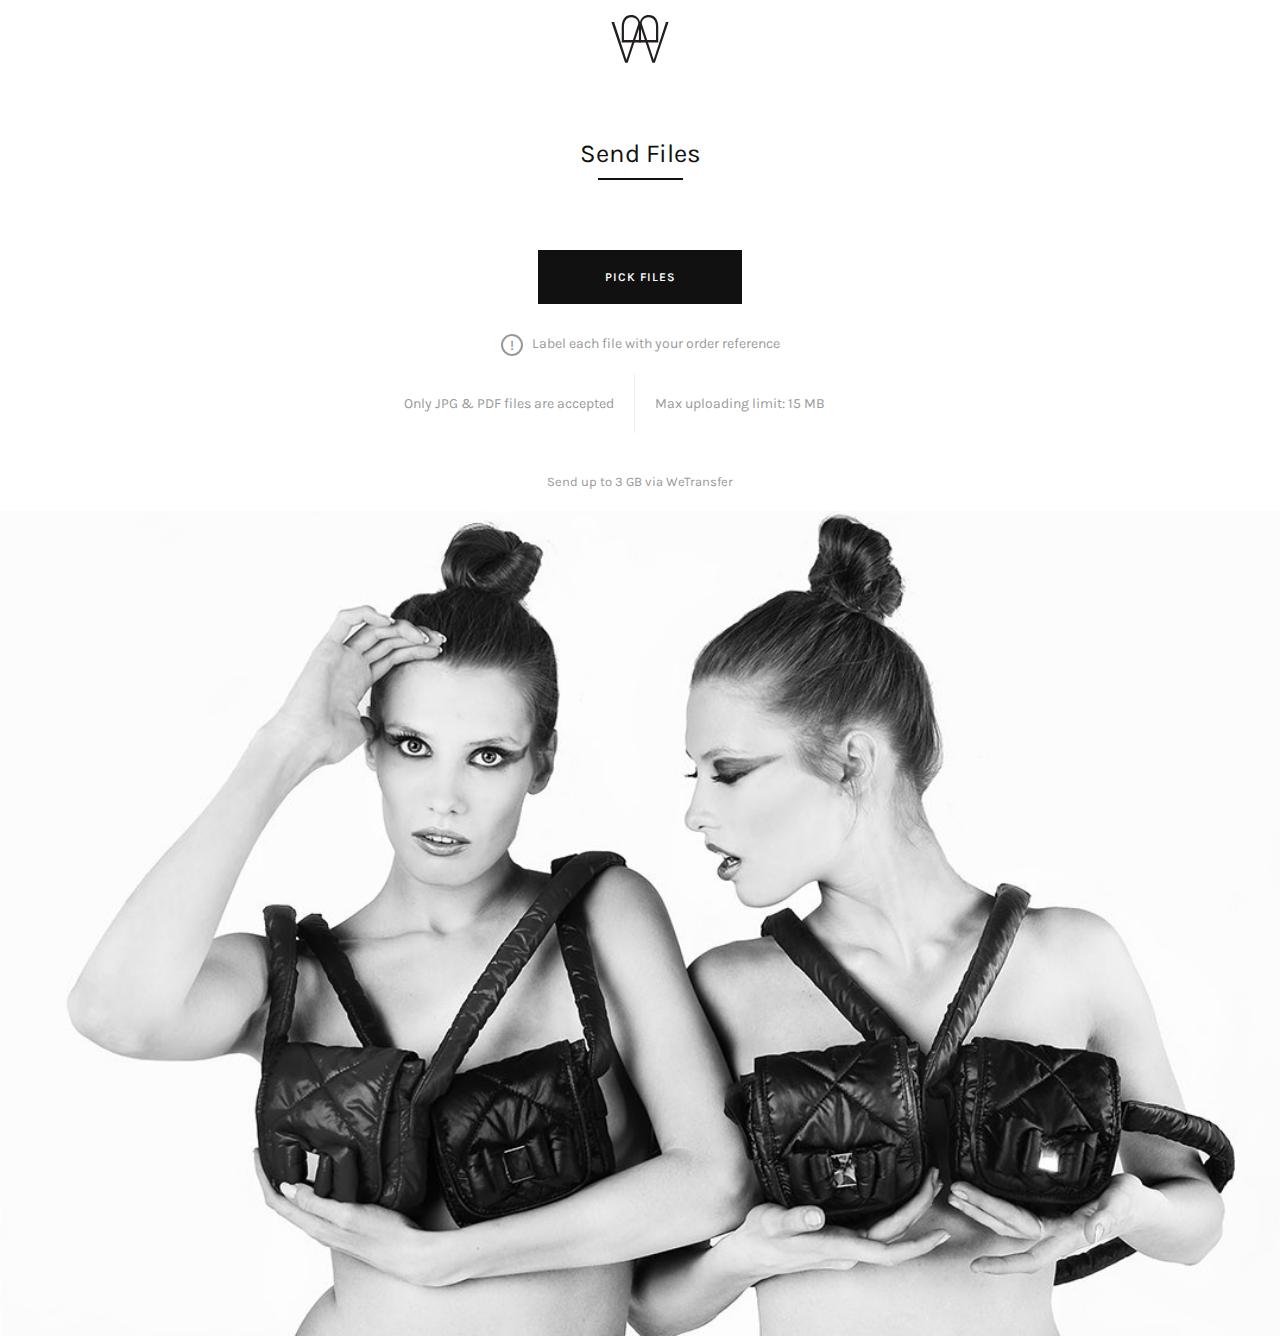
<file: files.html>
<!DOCTYPE html PUBLIC "-//W3C//DTD XHTML 1.0 Transitional//EN" "http://www.w3.org/TR/xhtml1/DTD/xhtml1-transitional.dtd">
<html xmlns="http://www.w3.org/1999/xhtml">
<head>
<meta http-equiv="Content-Type" content="text/html; charset=utf-8" />
<title>Send files</title>
<meta name="viewport" content="width=device-width, initial-scale=1.0, maximum-scale=1.0, user-scalable=no" />
<style type="text/css">
@import url('https://fonts.googleapis.com/css2?family=Karla:ital,wght@0,200..800;1,200..800&display=swap');

body {
margin: 0; 
padding: 0; 
min-width: 100%!important;
background-color: #fff;
font-size: 0.9em;
line-height: 1.4;
}

h1, h2, h3, h4, h5, h6 {
font-family: "Karla", serif;
font-optical-sizing: auto;
font-style: normal;
font-weight: 400;
text-rendering: optimizeLegibility;
-moz-osx-font-smoothing: grayscale;
-webkit-font-smoothing: antialiased; 
}

.content {
width: 100%;
} 

table {
border-collapse: collapse;
}

a {
color:#111;
text-decoration: none;  
}
.primarybutton {
width: 203.42px;
margin-top: 20px;
padding: 20px 58px;
text-align: center;
text-transform: uppercase;
transition: opacity 3s ease;
background-color: #111;
border-width: 0px;
color: #fff;
cursor: pointer;
font-size: 12px;
letter-spacing: 1px;
font-weight: 600;
font-family: "Karla", serif;
}
.primarybutton:hover {
opacity: 0.6;
transition: opacity 3s ease;
}
.primarybutton a {
text-align: center;
color: #fff;
text-decoration: none;
letter-spacing: 1px;
font-size: 12px;
font-weight: 600;
}

#fpg-picker{
    height: 400px;
    font-family: "Karla", serif;
    font-size: 12px;
    letter-spacing: 1px;
}

.fsp-modal__sidebar {
    background-color: #eee; background: #eee;
}
.fsp-modal__body {
     background-color: #eee; background: #eee;
}
.fsp-header {
    background-color: #eee; background: #eee;
}
.fsp-drop-area {
    background-color: #eee; background: #eee;
}
.fsp-source-list__item--active {
    background-color: #eee; background: #eee;
}

.label-note{
width: 18px;
height: 18px;
border-radius: 50%;
background-color: #ffffff;
color: #999;
font-weight: 600;
text-align: center;
border: 2px solid #999;
display: inline-block;
vertical-align: middle;
}

/* width */
::-webkit-scrollbar {
width: 8px;
}

/* Track */
::-webkit-scrollbar-track {
background: #f9f8fa;
box-shadow: inset 0 0 4px rgba(0, 0, 0, .3);
}
 
/* Handle */
::-webkit-scrollbar-thumb {
background: rgba(0, 0, 0, 0.2);
border-top-right-radius: 12px;
border-top-left-radius: 12px;
border-bottom-right-radius: 12px;
border-bottom-left-radius: 12px;
}

/* Handle on hover */
::-webkit-scrollbar-thumb:hover {
background: rgba(0, 0, 0, 0.2); 
}

.parent {
display: grid;
grid-template-columns: repeat(2, 1fr);
grid-template-rows: repeat(3, 0.5fr);
grid-column-gap: 10px;
grid-row-gap: 10px;
font-size: 14px; 
color: #999;
font-family: "Karla", serif;
}

.div1 { grid-area: 1 / 1 / 2 / 3; }
.div2 { grid-area: 2 / 1 / 3 / 2; }
.div3 { grid-area: 2 / 2 / 3 / 3; }

input {
    width: 87%;
    height: 40px;
    border: 1px solid #f9f8fa;
    background-color: #fff;
    font-family: "Karla", serif;
    text-indent: 4px;
    color: #111;
}

input:focus-visible {
    outline: #11111110 solid 2px;
}
</style>
</head>
<body style="font-family: 'Karla', serif;">
<table width="100%" bgcolor="#ffffff" cellpadding="0" cellspacing="0">
<tr>
<td>
<table class="content" width="100%"  align="center" cellpadding="0" cellspacing="0" style="border: 0px solid #eee; border-top: 0; max-width: 95%;">
<tr>
<td class="header" align="center" style="padding-top: 30px;">
    <a href="https://whitebox.42web.io/" alt="White Box">
        <svg style="margin-top: -65px; max-height: 150px" xmlns="http://www.w3.org/2000/svg" xmlns:xlink="http://www.w3.org/1999/xlink" xmlns:serif="http://www.serif.com/" width="100%" height="100%" viewBox="0 0 2481 3508" version="1.1" xml:space="preserve" style="fill-rule:evenodd;clip-rule:evenodd;stroke-linejoin:round;stroke-miterlimit:2;">
            <g>
                <path d="M571.646,1334.31l63.862,-0l288.058,881.837l288.057,-876.761l59.786,-0l289.417,876.761l286.699,-881.837l61.144,-0l-320.668,949.776l-58.427,-0l-288.058,-869.609l-289.416,869.609l-59.786,-0l-320.668,-949.776Z" style="fill:#231f20;"/>
                <path d="M1215.19,1448.19c-0,-71.099 -15.221,-126.327 -45.662,-165.685c-30.441,-39.358 -73.989,-59.037 -130.643,-59.037c-54.963,0 -97.665,19.679 -128.106,59.037c-30.441,39.358 -45.662,94.586 -45.662,165.685l-0,308.516l350.073,-0l-0,-308.516Zm49.281,361.839c-224.303,0 -451.358,0 -451.358,0l0,-363.109c0,-87.18 19.238,-155.104 57.712,-203.773c38.474,-48.668 92.38,-73.002 161.718,-73.002c54.963,-0 100.202,15.023 135.716,45.071c35.515,30.047 64.032,72.156 74.179,126.326" style="fill:#231f20;"/>
                <path d="M1265.13,1448.19c0,-71.099 15.221,-126.327 45.662,-165.685c30.441,-39.358 73.989,-59.037 130.643,-59.037c54.963,0 97.665,19.679 128.106,59.037c30.441,39.358 45.662,94.586 45.662,165.685l-0,308.516l-350.073,-0l0,-308.516Zm-49.281,361.839c224.303,0 451.357,0 451.357,0l0,-363.109c0,-87.18 -19.237,-155.104 -57.711,-203.773c-38.474,-48.668 -92.38,-73.002 -161.718,-73.002c-54.963,-0 -100.202,15.023 -135.717,45.071c-35.514,30.047 -63.083,72.156 -73.23,126.326" style="fill:#231f20;"/>
            </g>
        </svg>
</td>
</tr>
<tr>
<td class="body">
<table width="100%"  align="center" cellpadding="0" cellspacing="0">
<tr>
<td align="center" style="padding: 0 15px 0 15px; font-size: 22px; color: #111;">
<h3 style="font-weight: 400; margin-top: 20px; margin-bottom: 5px;">Send Files</h3>
</td>
</tr>
<tr>
<td align="center" style="padding-bottom: 10px;">
<div style="width: 85px; height: 2px; background: #111; margin-top: 2px;"></div>
<div style="width: 85px; height: 50px;"></div>
  <!-- button -->
  <button class="primarybutton" id="open">pick files</button></h5>
  <!-- button -->
</td>
</tr>
<tr>
<td style="padding: 20px 15px 0 15px;">
    <div class="parent">
        <div class="div1" style="text-align: center;"><span class="label-note">!</span> &nbsp; Label each file with your order reference</div>
        <div class="div2" style="text-align: right; border-right: #eee 1px solid; padding-right: 20px; padding-top: 20px; padding-bottom: 20px;">Only JPG & PDF files are accepted</div>
        <div class="div3" style="text-align: left; padding-left: 10px; padding-top: 20px; padding-bottom: 20px;">Max uploading limit: 15 MB</div>
        </div>
<div style="text-align: center; color: #999; font-size: 13px; padding-bottom: 20px;">Send up to 3 GB via <a style="color: #999;" href="https://we.tl/r-ts8mhvBmSY">WeTransfer</a></div>
</td>
</tr>
</td>
</tr>
</table>
</td>
</tr>
</table>


<tr>
<td>
<table width="100%"  align="center" cellpadding="0" cellspacing="0">
<tr>
<td style="padding: 0x 0px 0px 0px;" align="center">

    <table width="100%" border="0" cellpadding="0" cellspacing="0">
        <tbody>
        <tr>
            <td colspan="2"><img src="images/6.jpg" style="width: 100%;"></td>
        </tr>
        
        
        <tr>
        <td colspan="2"></td>
        </tr>

        </tbody></table>
        
<table width="100%" align="center" cellpadding="0" cellspacing="0">
</tr>
</table>
</td>
</tr>
</table>
</td>
</tr>
</table>
</td>
</tr>
</table>
<script src="//static.filestackapi.com/filestack-js/3.x.x/filestack.min.js"></script>
<script src="filepicker.js"></script>
<!--[if (gte mso 9)|(IE)]>
</td>
</tr>
</table>
<![endif]-->
</body>
</html>
</file>
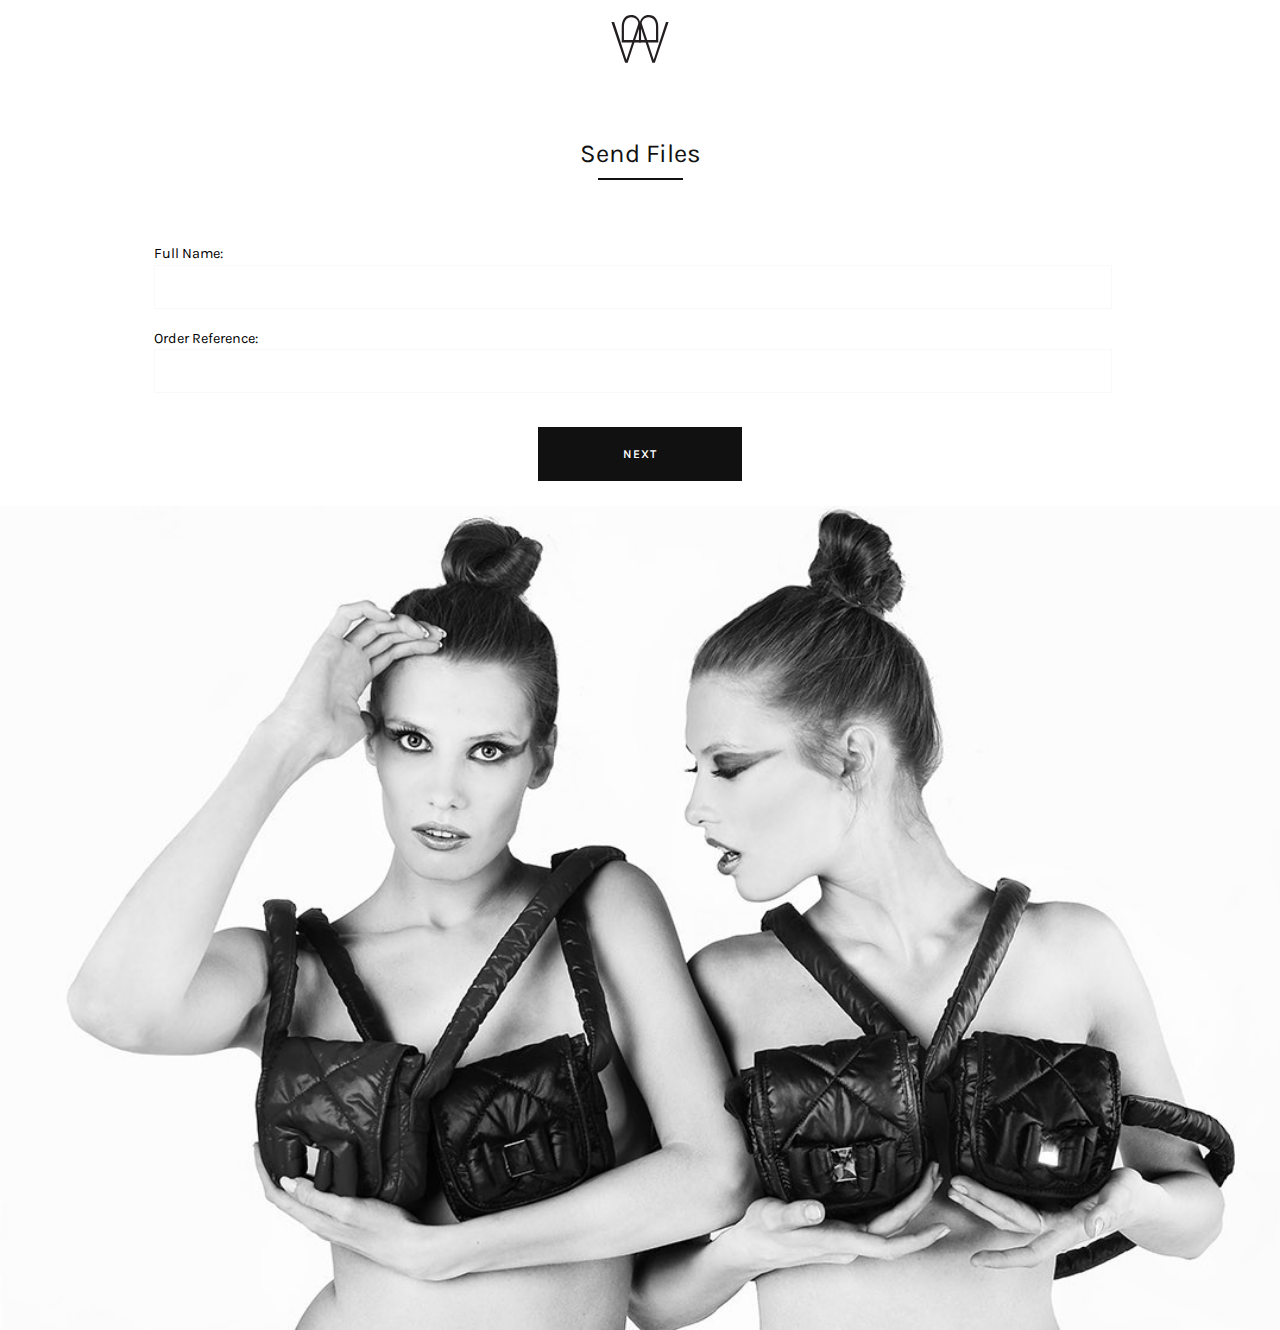
<file: send.html>
<!DOCTYPE html PUBLIC "-//W3C//DTD XHTML 1.0 Transitional//EN" "http://www.w3.org/TR/xhtml1/DTD/xhtml1-transitional.dtd">
<html xmlns="http://www.w3.org/1999/xhtml">
<head>
<meta http-equiv="Content-Type" content="text/html; charset=utf-8" />
<title>Send files</title>
<meta name="viewport" content="width=device-width, initial-scale=1.0, maximum-scale=1.0, user-scalable=no" />
<style type="text/css">
@import url('https://fonts.googleapis.com/css2?family=Karla:ital,wght@0,200..800;1,200..800&display=swap');

body {
margin: 0; 
padding: 0; 
min-width: 100%!important;
background-color: #fff;
font-size: 0.9em;
line-height: 1.4;
}

h1, h2, h3, h4, h5, h6 {
font-family: "Karla", serif;
font-optical-sizing: auto;
font-style: normal;
font-weight: 400;
text-rendering: optimizeLegibility;
-moz-osx-font-smoothing: grayscale;
-webkit-font-smoothing: antialiased; 
}

.content {
width: 100%;
} 

table {
border-collapse: collapse;
}

a {
color:#111;
text-decoration: none;  
}
.primarybutton {
width: 203.42px;
margin-top: 20px;
padding: 20px 58px;
text-align: center;
text-transform: uppercase;
transition: opacity 3s ease;
background-color: #111;
border-width: 0px;
color: #fff;
cursor: pointer;
font-size: 12px;
letter-spacing: 1px;
font-weight: 600;
font-family: "Karla", serif;
}
.primarybutton:hover {
opacity: 0.6;
transition: opacity 3s ease;
}
.primarybutton a {
text-align: center;
color: #fff;
text-decoration: none;
letter-spacing: 1px;
font-size: 12px;
font-weight: 600;
}

#fpg-picker{
    height: 400px;
    font-family: "Karla", serif;
    font-size: 12px;
    letter-spacing: 1px;
}

.fsp-modal__sidebar {
    background-color: #eee; background: #eee;
}
.fsp-modal__body {
     background-color: #eee; background: #eee;
}
.fsp-header {
    background-color: #eee; background: #eee;
}
.fsp-drop-area {
    background-color: #eee; background: #eee;
}
.fsp-source-list__item--active {
    background-color: #eee; background: #eee;
}

.label-note{
width: 18px;
height: 18px;
border-radius: 50%;
background-color: #ffffff;
color: #999;
font-weight: 600;
text-align: center;
border: 2px solid #999;
display: inline-block;
vertical-align: middle;
}

/* width */
::-webkit-scrollbar {
width: 8px;
}

/* Track */
::-webkit-scrollbar-track {
background: #f9f8fa;
box-shadow: inset 0 0 4px rgba(0, 0, 0, .3);
}
 
/* Handle */
::-webkit-scrollbar-thumb {
background: rgba(0, 0, 0, 0.2);
border-top-right-radius: 12px;
border-top-left-radius: 12px;
border-bottom-right-radius: 12px;
border-bottom-left-radius: 12px;
}

/* Handle on hover */
::-webkit-scrollbar-thumb:hover {
background: rgba(0, 0, 0, 0.2); 
}

.parent {
display: grid;
grid-template-columns: repeat(2, 1fr);
grid-template-rows: repeat(3, 0.5fr);
grid-column-gap: 10px;
grid-row-gap: 10px;
font-size: 14px; 
color: #999;
font-family: "Karla", serif;
}

.div1 { grid-area: 1 / 1 / 2 / 3; }
.div2 { grid-area: 2 / 1 / 3 / 2; }
.div3 { grid-area: 2 / 2 / 3 / 3; }

input {
    width: 87%;
    height: 40px;
    border: 1px solid #f9f8fa;
    background-color: #fff;
    font-family: "Karla", serif;
    text-indent: 4px;
    font-size: 14.4px;
    color: #111;
}

input:focus-visible {
    outline: #11111110 solid 2px;
}
</style>
</head>
<body style="font-family: 'Karla', serif;">
<table width="100%" bgcolor="#ffffff" cellpadding="0" cellspacing="0">
<tr>
<td>
<table class="content" width="100%"  align="center" cellpadding="0" cellspacing="0" style="border: 0px solid #eee; border-top: 0; max-width: 95%;">
<tr>
<td class="header" align="center" style="padding-top: 30px;">
    <a href="https://whitebox.42web.io/" alt="White Box">
        <svg style="margin-top: -65px; max-height: 150px" xmlns="http://www.w3.org/2000/svg" xmlns:xlink="http://www.w3.org/1999/xlink" xmlns:serif="http://www.serif.com/" width="100%" height="100%" viewBox="0 0 2481 3508" version="1.1" xml:space="preserve" style="fill-rule:evenodd;clip-rule:evenodd;stroke-linejoin:round;stroke-miterlimit:2;">
            <g>
                <path d="M571.646,1334.31l63.862,-0l288.058,881.837l288.057,-876.761l59.786,-0l289.417,876.761l286.699,-881.837l61.144,-0l-320.668,949.776l-58.427,-0l-288.058,-869.609l-289.416,869.609l-59.786,-0l-320.668,-949.776Z" style="fill:#231f20;"/>
                <path d="M1215.19,1448.19c-0,-71.099 -15.221,-126.327 -45.662,-165.685c-30.441,-39.358 -73.989,-59.037 -130.643,-59.037c-54.963,0 -97.665,19.679 -128.106,59.037c-30.441,39.358 -45.662,94.586 -45.662,165.685l-0,308.516l350.073,-0l-0,-308.516Zm49.281,361.839c-224.303,0 -451.358,0 -451.358,0l0,-363.109c0,-87.18 19.238,-155.104 57.712,-203.773c38.474,-48.668 92.38,-73.002 161.718,-73.002c54.963,-0 100.202,15.023 135.716,45.071c35.515,30.047 64.032,72.156 74.179,126.326" style="fill:#231f20;"/>
                <path d="M1265.13,1448.19c0,-71.099 15.221,-126.327 45.662,-165.685c30.441,-39.358 73.989,-59.037 130.643,-59.037c54.963,0 97.665,19.679 128.106,59.037c30.441,39.358 45.662,94.586 45.662,165.685l-0,308.516l-350.073,-0l0,-308.516Zm-49.281,361.839c224.303,0 451.357,0 451.357,0l0,-363.109c0,-87.18 -19.237,-155.104 -57.711,-203.773c-38.474,-48.668 -92.38,-73.002 -161.718,-73.002c-54.963,-0 -100.202,15.023 -135.717,45.071c-35.514,30.047 -63.083,72.156 -73.23,126.326" style="fill:#231f20;"/>
            </g>
        </svg>
</td>
</tr>
<tr>
<td class="body">
<table width="100%"  align="center" cellpadding="0" cellspacing="0">
<tr>
<td align="center" style="padding: 0 15px 0 15px; font-size: 22px; color: #111;">
<h3 style="font-weight: 400; margin-top: 20px; margin-bottom: 5px;">Send Files</h3>
</td>
</tr>
<tr>
<td align="center" style="padding-bottom: 10px;">
<div style="width: 85px; height: 2px; background: #111; margin-top: 2px;"></div>
<div style="width: 85px; height: 50px;"></div>
<form name="order reference" method="POST" data-netlify="true" action="files">
    <p style="text-align: left; padding-left: 10%;">
        <label>Full Name:</label><br>
        <label><input type="text" name="name" required="required"></label>
        <br><br>
        <label>Order Reference:</label><br>
        <label><input type="text" name="order reference" required="required"/></label>
    </p>
    <p>
    <!-- button -->
      <button class="primarybutton" type="submit">next</button>
    <!-- button -->
    </p>
  </form>
</td>
</tr>
<tr>
</tr>
</td>
</tr>
</table>
</td>
</tr>
</table>


<tr>
<td>
<table width="100%"  align="center" cellpadding="0" cellspacing="0">
<tr>
<td style="padding: 0x 0px 0px 0px;" align="center">

    <table width="100%" border="0" cellpadding="0" cellspacing="0">
        <tbody>
        <tr>
            <td colspan="2"><img src="images/6.jpg" style="width: 100%;"></td>
        </tr>
        
        
        <tr>
        <td colspan="2"></td>
        </tr>

        </tbody></table>
        
<table width="100%" align="center" cellpadding="0" cellspacing="0">
</tr>
</table>
</td>
</tr>
</table>
</td>
</tr>
</table>
</td>
</tr>
</table>
<!--[if (gte mso 9)|(IE)]>
</td>
</tr>
</table>
<![endif]-->
</body>
</html>
</file>
